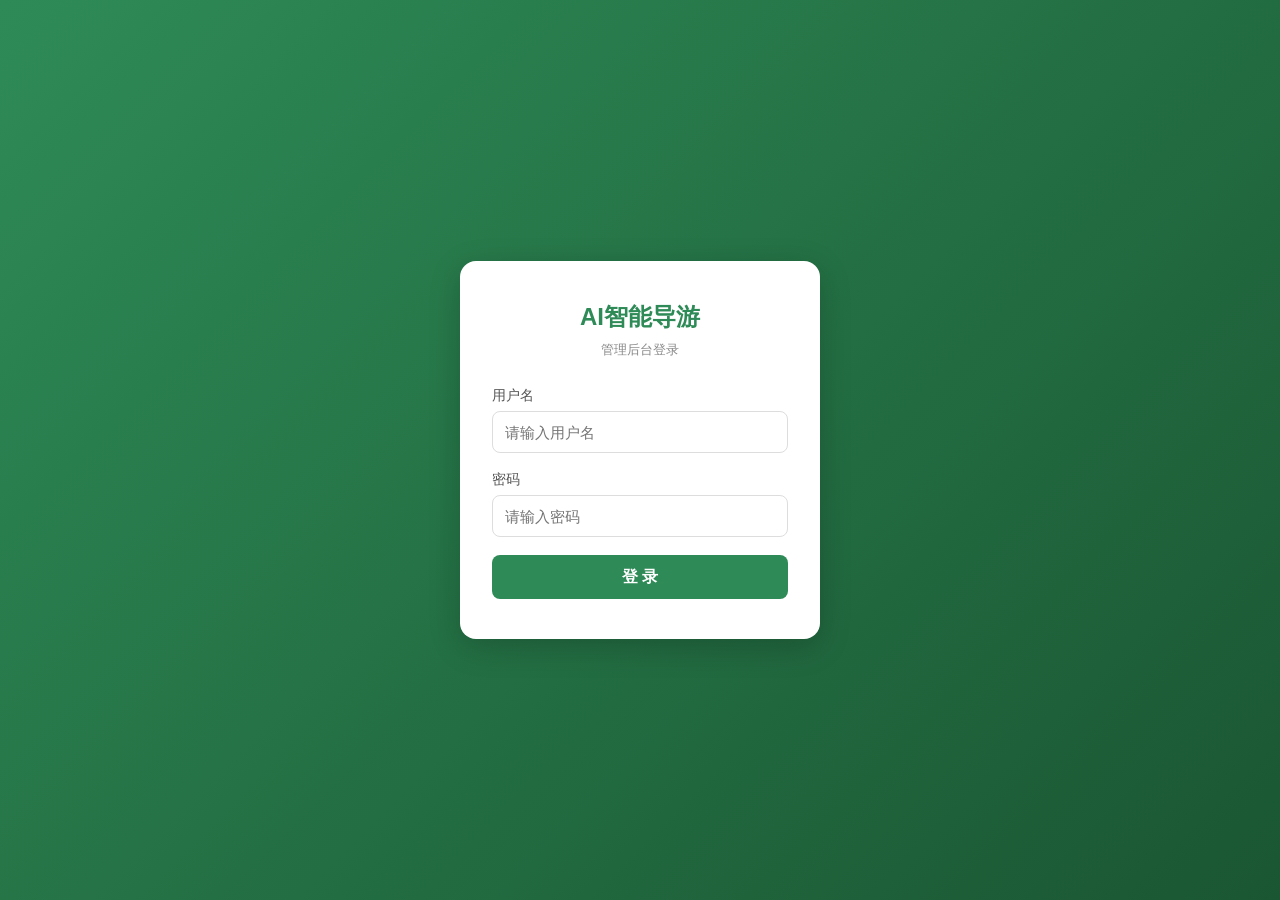
<file: src/main/resources/static/admin/login.html>
<!DOCTYPE html>
<html lang="zh-CN">
<head>
<meta charset="UTF-8">
<meta name="viewport" content="width=device-width, initial-scale=1.0">
<title>管理后台 - 登录</title>
<style>
*,*::before,*::after{box-sizing:border-box;margin:0;padding:0}
body{font-family:-apple-system,BlinkMacSystemFont,"PingFang SC","Microsoft YaHei",sans-serif;
  background:linear-gradient(135deg,#2e8b57,#1a5632);min-height:100vh;display:flex;
  align-items:center;justify-content:center}
.login-box{background:#fff;border-radius:16px;padding:40px 32px;width:360px;
  box-shadow:0 8px 32px rgba(0,0,0,0.2)}
.login-box h1{text-align:center;color:#2e8b57;margin-bottom:8px;font-size:24px}
.login-box .sub{text-align:center;color:#888;margin-bottom:28px;font-size:13px}
.form-group{margin-bottom:18px}
.form-group label{display:block;margin-bottom:6px;color:#555;font-size:14px}
.form-group input{width:100%;height:42px;border:1px solid #ddd;border-radius:8px;
  padding:0 12px;font-size:15px;outline:none;transition:border-color 0.2s}
.form-group input:focus{border-color:#2e8b57}
.login-btn{width:100%;height:44px;background:#2e8b57;color:#fff;border:none;
  border-radius:8px;font-size:16px;font-weight:600;cursor:pointer;transition:opacity 0.2s}
.login-btn:hover{opacity:0.9}
.error{color:#e74c3c;text-align:center;margin-top:12px;font-size:13px;display:none}
</style>
</head>
<body>
<div class="login-box">
  <h1>AI智能导游</h1>
  <div class="sub">管理后台登录</div>
  <div class="form-group">
    <label>用户名</label>
    <input type="text" id="username" placeholder="请输入用户名" autocomplete="off">
  </div>
  <div class="form-group">
    <label>密码</label>
    <input type="password" id="password" placeholder="请输入密码">
  </div>
  <button class="login-btn" id="loginBtn">登 录</button>
  <div class="error" id="errorMsg"></div>
</div>
<script>
document.getElementById('loginBtn').addEventListener('click', async () => {
  const username = document.getElementById('username').value.trim();
  const password = document.getElementById('password').value.trim();
  if (!username || !password) return;
  try {
    const res = await fetch('/api/admin/login', {
      method: 'POST',
      headers: { 'Content-Type': 'application/json' },
      body: JSON.stringify({ username, password })
    });
    const body = await res.json();
    if (body.code === 200) {
      localStorage.setItem('admin_token', body.data.token);
      localStorage.setItem('admin_user', body.data.username);
      location.href = 'index.html';
    } else {
      document.getElementById('errorMsg').textContent = body.message || '登录失败';
      document.getElementById('errorMsg').style.display = 'block';
    }
  } catch(e) {
    document.getElementById('errorMsg').textContent = '网络错误';
    document.getElementById('errorMsg').style.display = 'block';
  }
});
document.getElementById('password').addEventListener('keydown', e => {
  if (e.key === 'Enter') document.getElementById('loginBtn').click();
});
</script>
</body>
</html>
</file>
